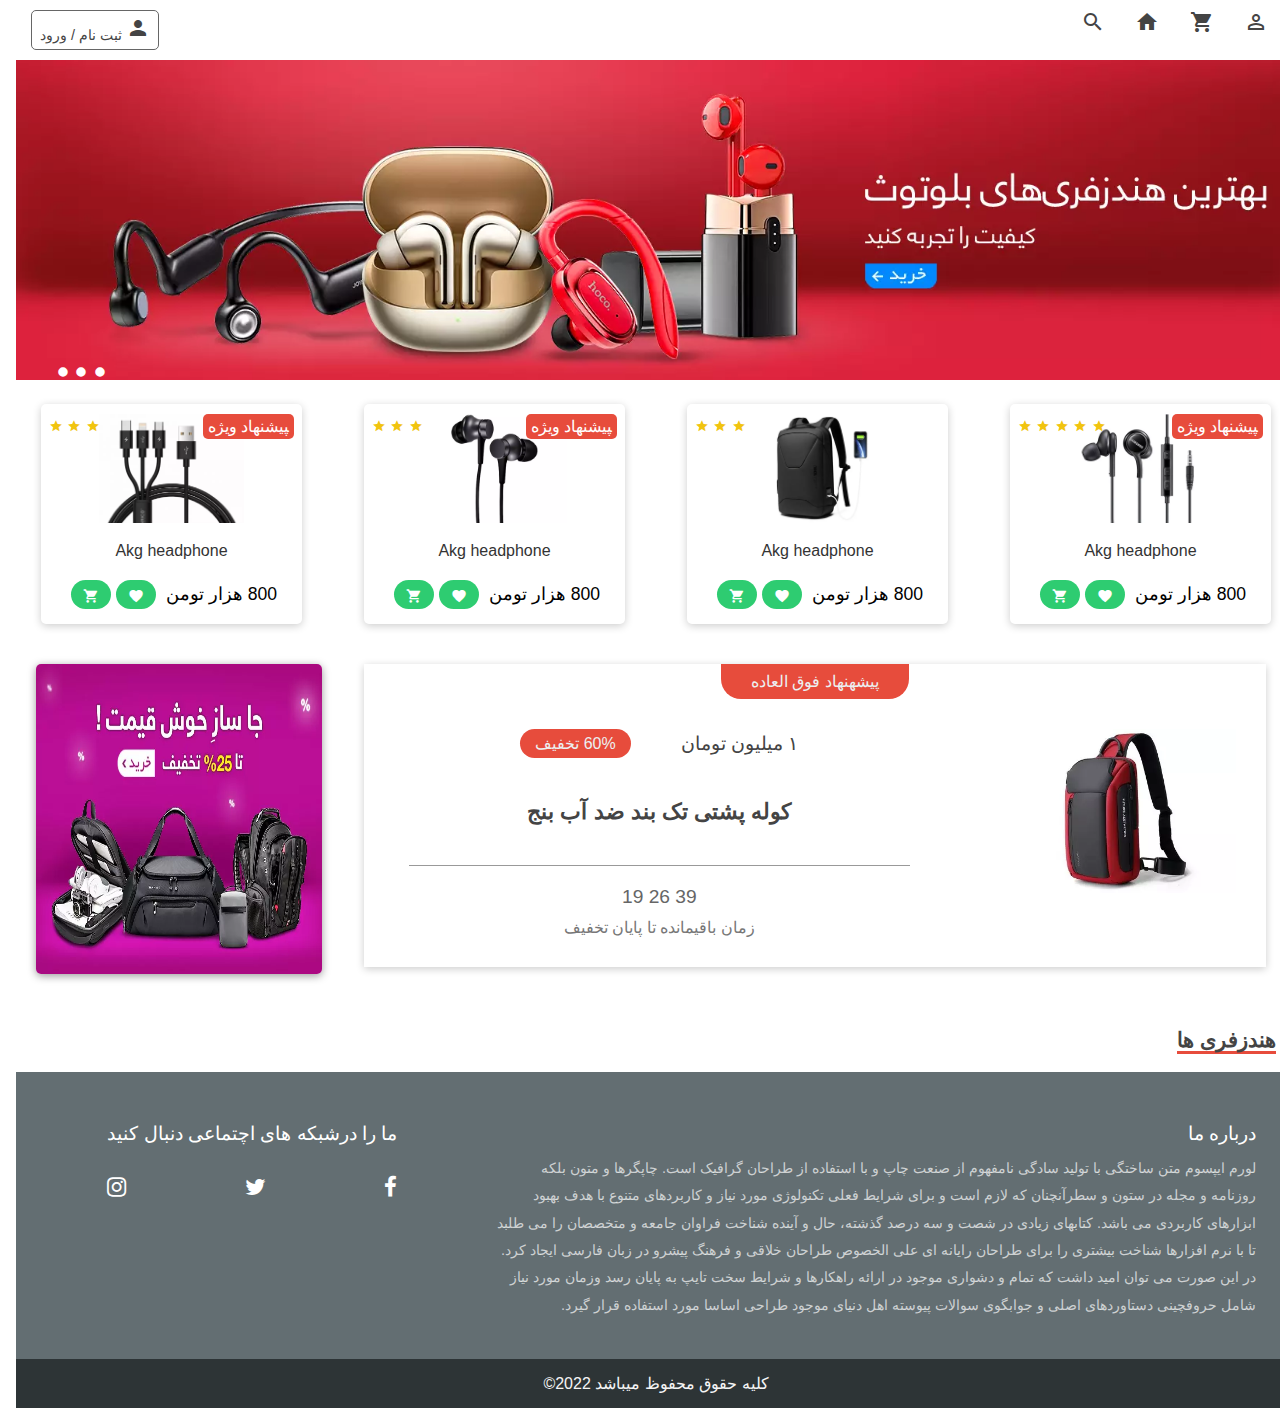
<file: index.html>
<!DOCTYPE html>
<html lang="en">
  <head>
    <meta charset="UTF-8" />
    <meta name="viewport" content="width=device-width, initial-scale=1.0" />
    <title>Shop Website</title>
    <link rel="stylesheet" href="./styles/style.css" />
    <link
      rel="stylesheet"
      href="https://cdnjs.cloudflare.com/ajax/libs/animate.css/4.1.1/animate.min.css"
    />
    <link
      href="https://fonts.googleapis.com/icon?family=Material+Icons"
      rel="stylesheet"
    />
    <link rel="stylesheet" href="./styles/flexboxgrid.css" />
    <link rel="stylesheet" href="./styles/owl.carousel.min.css" />
    <link rel="stylesheet" href="./styles/owl.theme.default.min.css" />
    <link
      rel="stylesheet"
      href="https://cdnjs.cloudflare.com/ajax/libs/font-awesome/4.7.0/css/font-awesome.min.css"/>
  </head>
  <body>
    <!-- Header section start -->
    <header>
      <!-- navbar section start -->
      <nav>
        <div class="nav-right">
          <a href=""><i class="material-icons">person_outline</i></a>
          <a href=""><i class="material-icons">shopping_cart</i></a>
          <a href=""><i class="material-icons">home</i></a>
          <a href=""><i class="material-icons">search</i></a>
        </div>
        <div class="nav-left">
          <div class="register">
            
            <a href="./login.html">
              <i class="material-icons">person</i>
               ثبت نام / ورود</a>
          </div>
        </div>
      </nav>
      <!-- navbar section end -->
      <!-- slider section start -->
      <section class="slider">
        <div class="slides">
          <div class="item active" id="slide1">
            <a href="#"><img src="./images/img1.webp" alt="" /></a>
          </div>
          <div class="item" id="slide2">
            <a href=""><img src="./images/img2.webp" alt="" /></a>
          </div>
          <div class="item" id="slide3">
            <a href=""><img src="./images/img3.webp" alt="" /></a>
          </div>
        </div>
        <div class="buttons">
          <i class="material-icons" onclick="setSlide('slide1', 0)"
            >fiber_manual_record</i
          >
          <i class="material-icons" onclick="setSlide('slide2',1)"
            >fiber_manual_record</i
          >
          <i class="material-icons" onclick="setSlide('slide3',2)"
            >fiber_manual_record</i
          >
        </div>
      </section>
      <!-- slider section end -->
    </header>
    <!-- Header section End -->
    <main>
      <!-- main product section start -->
      <section class="home-page-product">
        <div class="row">
          <div class="col-lg-3 col-md-4 col-sm-6 col-xs-12">
            <div class="shopping-card">
              <div class="img">
                <img src="./images/product1.webp" alt="" />
              </div>
              <span class="hot-offer">‍‍‍‍‍‍‍پیشنهاد ویژه</span>
              <div class="stars">
                <i class="material-icons">star</i>
                <i class="material-icons">star</i>
                <i class="material-icons">star</i>
                <i class="material-icons">star</i>
                <i class="material-icons">star</i>
              </div>
              <div class="title">Akg headphone</div>
              <div class="buttons">
                <div class="right">
                  <span>800 هزار تومن</span>
                </div>
                <div class="left">
                  <div class="extend-btn">
                    <a href="" class="text">علاقه</a>
                    <a href=""><i class="material-icons">favorite</i></a>
                  </div>
                  <div class="extend-btn">
                    <a href="" class="text">خرید</a>
                    <a href=""><i class="material-icons">shopping_cart</i></a>
                  </div>
                </div>
              </div>
            </div>
          </div>
          <div class="col-lg-3 col-md-4 col-sm-6 col-xs-12">
            <div class="shopping-card">
              <div class="img">
                <img src="./images/product2.webp" alt="" />
              </div>
              <div class="stars">
                <i class="material-icons">star</i>
                <i class="material-icons">star</i>
                <i class="material-icons">star</i>
              </div>
              <div class="title">Akg headphone</div>
              <div class="buttons">
                <div class="right">
                  <span>800 هزار تومن</span>
                </div>
                <div class="left">
                  <div class="extend-btn">
                    <a href="" class="text">علاقه</a>
                    <a href=""><i class="material-icons">favorite</i></a>
                  </div>
                  <div class="extend-btn">
                    <a href="" class="text">خرید</a>
                    <a href=""><i class="material-icons">shopping_cart</i></a>
                  </div>
                </div>
              </div>
            </div>
          </div>
          <div class="col-lg-3 col-md-4 col-sm-6 col-xs-12">
            <div class="shopping-card">
              <div class="img">
                <img src="./images/product3.webp" alt="" />
              </div>
              <span class="hot-offer">‍‍‍‍‍‍‍پیشنهاد ویژه</span>
              <div class="stars">
                <i class="material-icons">star</i>
                <i class="material-icons">star</i>
                <i class="material-icons">star</i>
              </div>
              <div class="title">Akg headphone</div>
              <div class="buttons">
                <div class="right">
                  <span>800 هزار تومن</span>
                </div>
                <div class="left">
                  <div class="extend-btn">
                    <a href="" class="text">علاقه</a>
                    <a href=""><i class="material-icons">favorite</i></a>
                  </div>
                  <div class="extend-btn">
                    <a href="" class="text">خرید</a>
                    <a href=""><i class="material-icons">shopping_cart</i></a>
                  </div>
                </div>
              </div>
            </div>
          </div>
          <div class="col-lg-3 col-md-4 col-sm-6 col-xs-12">
            <div class="shopping-card">
              <div class="img">
                <img src="./images/product4.webp" alt="" />
              </div>
              <span class="hot-offer">‍‍‍‍‍‍‍پیشنهاد ویژه</span>
              <div class="stars">
                <i class="material-icons">star</i>
                <i class="material-icons">star</i>
                <i class="material-icons">star</i>
              </div>
              <div class="title">Akg headphone</div>
              <div class="buttons">
                <div class="right">
                  <span>800 هزار تومن</span>
                </div>
                <div class="left">
                  <div class="extend-btn">
                    <a href="" class="text">علاقه</a>
                    <a href=""><i class="material-icons">favorite</i></a>
                  </div>
                  <div class="extend-btn">
                    <a href="" class="text">خرید</a>
                    <a href=""><i class="material-icons">shopping_cart</i></a>
                  </div>
                </div>
              </div>
            </div>
          </div>
        </div>
      </section>
      <!-- main product section end -->
      <!-- super offer section start -->
      <section class="super-offer-section">
        <div class="row">
          <div class="col-lg-9 col-md-8 col-sm-6 col-xs-6">
            <div class="super-offer">
              <span class="super-offer-title">پیشهنهاد فوق العاده</span>
              <div class="body">
                <div class="row">
                  <div class="col-lg-4">
                    <div class="img-container">
                      <img src="./images/super-offer-product.webp" alt="" />
                    </div>
                  </div>
                  <div class="col-lg-8">
                    <div class="spesification">
                      <div class="price-row">
                        <div class="price">۱ میلیون تومان</div>
                        <div class="off">60% تخفیف</div>
                      </div>
                      <div class="title">کوله پشتی تک بند ضد آب بنج</div>
                      <div class="counter-down">
                        <span id="seconds">39</span>

                        <span id="minutes">26</span>

                        <span id="hour">19</span>
                      </div>
                      <div class="remaining-time">
                        زمان باقیمانده تا پایان تخفیف
                      </div>
                    </div>
                  </div>
                </div>
              </div>
            </div>
          </div>
          <div class="col-lg-3 col-xs-6">
            <div class="banner">
              <img src="./images/super-offer-banner.webp" alt="" />
            </div>
          </div>
        </div>
      </section>
       <!-- super offer section end -->
       
      <section class="dragble-list">
        <div class="title"><span>هندزفری ها</span></div>
        <div id="owl-product" class="owl-carousel owl-theme">
          <div class="item">
            <div class="shopping-card">
              <div class="img">
                <img src="./images/product1.webp" alt="" />
              </div>
              <span class="hot-offer">‍‍‍‍‍‍‍پیشنهاد ویژه</span>
              <div class="stars">
                <i class="material-icons">star</i>
                <i class="material-icons">star</i>
                <i class="material-icons">star</i>
                <i class="material-icons">star</i>
                <i class="material-icons">star</i>
              </div>
              <div class="title">Akg headphone</div>
              <div class="buttons">
                <div class="right">
                  <span>800 هزار تومن</span>
                </div>
                <div class="left">
                  <div class="extend-btn">
                    <a href="" class="text">علاقه</a>
                    <a href=""><i class="material-icons">favorite</i></a>
                  </div>
                  <div class="extend-btn">
                    <a href="" class="text">خرید</a>
                    <a href=""><i class="material-icons">shopping_cart</i></a>
                  </div>
                </div>
              </div>
            </div>
          </div>
          <div class="item">
            <div class="shopping-card">
              <div class="img">
                <img src="./images/product1.webp" alt="" />
              </div>
              <span class="hot-offer">‍‍‍‍‍‍‍پیشنهاد ویژه</span>
              <div class="stars">
                <i class="material-icons">star</i>
                <i class="material-icons">star</i>
                <i class="material-icons">star</i>
                <i class="material-icons">star</i>
                <i class="material-icons">star</i>
              </div>
              <div class="title">Akg headphone</div>
              <div class="buttons">
                <div class="right">
                  <span>800 هزار تومن</span>
                </div>
                <div class="left">
                  <div class="extend-btn">
                    <a href="" class="text">علاقه</a>
                    <a href=""><i class="material-icons">favorite</i></a>
                  </div>
                  <div class="extend-btn">
                    <a href="" class="text">خرید</a>
                    <a href=""><i class="material-icons">shopping_cart</i></a>
                  </div>
                </div>
              </div>
            </div>
          </div>
          <div class="item">
            <div class="shopping-card">
              <div class="img">
                <img src="./images/product1.webp" alt="" />
              </div>
              <span class="hot-offer">‍‍‍‍‍‍‍پیشنهاد ویژه</span>
              <div class="stars">
                <i class="material-icons">star</i>
                <i class="material-icons">star</i>
                <i class="material-icons">star</i>
                <i class="material-icons">star</i>
                <i class="material-icons">star</i>
              </div>
              <div class="title">Akg headphone</div>
              <div class="buttons">
                <div class="right">
                  <span>800 هزار تومن</span>
                </div>
                <div class="left">
                  <div class="extend-btn">
                    <a href="" class="text">علاقه</a>
                    <a href=""><i class="material-icons">favorite</i></a>
                  </div>
                  <div class="extend-btn">
                    <a href="" class="text">خرید</a>
                    <a href=""><i class="material-icons">shopping_cart</i></a>
                  </div>
                </div>
              </div>
            </div>
          </div>
          <div class="item">
            <div class="shopping-card">
              <div class="img">
                <img src="./images/product1.webp" alt="" />
              </div>
              <span class="hot-offer">‍‍‍‍‍‍‍پیشنهاد ویژه</span>
              <div class="stars">
                <i class="material-icons">star</i>
                <i class="material-icons">star</i>
                <i class="material-icons">star</i>
                <i class="material-icons">star</i>
                <i class="material-icons">star</i>
              </div>
              <div class="title">Akg headphone</div>
              <div class="buttons">
                <div class="right">
                  <span>800 هزار تومن</span>
                </div>
                <div class="left">
                  <div class="extend-btn">
                    <a href="" class="text">علاقه</a>
                    <a href=""><i class="material-icons">favorite</i></a>
                  </div>
                  <div class="extend-btn">
                    <a href="" class="text">خرید</a>
                    <a href=""><i class="material-icons">shopping_cart</i></a>
                  </div>
                </div>
              </div>
            </div>
          </div>
          <div class="item">
            <div class="shopping-card">
              <div class="img">
                <img src="./images/product1.webp" alt="" />
              </div>
              <span class="hot-offer">‍‍‍‍‍‍‍پیشنهاد ویژه</span>
              <div class="stars">
                <i class="material-icons">star</i>
                <i class="material-icons">star</i>
                <i class="material-icons">star</i>
                <i class="material-icons">star</i>
                <i class="material-icons">star</i>
              </div>
              <div class="title">Akg headphone</div>
              <div class="buttons">
                <div class="right">
                  <span>800 هزار تومن</span>
                </div>
                <div class="left">
                  <div class="extend-btn">
                    <a href="" class="text">علاقه</a>
                    <a href=""><i class="material-icons">favorite</i></a>
                  </div>
                  <div class="extend-btn">
                    <a href="" class="text">خرید</a>
                    <a href=""><i class="material-icons">shopping_cart</i></a>
                  </div>
                </div>
              </div>
            </div>
          </div>
          <div class="item">
            <div class="shopping-card">
              <div class="img">
                <img src="./images/product1.webp" alt="" />
              </div>
              <span class="hot-offer">‍‍‍‍‍‍‍پیشنهاد ویژه</span>
              <div class="stars">
                <i class="material-icons">star</i>
                <i class="material-icons">star</i>
                <i class="material-icons">star</i>
                <i class="material-icons">star</i>
                <i class="material-icons">star</i>
              </div>
              <div class="title">Akg headphone</div>
              <div class="buttons">
                <div class="right">
                  <span>800 هزار تومن</span>
                </div>
                <div class="left">
                  <div class="extend-btn">
                    <a href="" class="text">علاقه</a>
                    <a href=""><i class="material-icons">favorite</i></a>
                  </div>
                  <div class="extend-btn">
                    <a href="" class="text">خرید</a>
                    <a href=""><i class="material-icons">shopping_cart</i></a>
                  </div>
                </div>
              </div>
            </div>
          </div>
          <div class="item">
            <div class="shopping-card">
              <div class="img">
                <img src="./images/product1.webp" alt="" />
              </div>
              <span class="hot-offer">‍‍‍‍‍‍‍پیشنهاد ویژه</span>
              <div class="stars">
                <i class="material-icons">star</i>
                <i class="material-icons">star</i>
                <i class="material-icons">star</i>
                <i class="material-icons">star</i>
                <i class="material-icons">star</i>
              </div>
              <div class="title">Akg headphone</div>
              <div class="buttons">
                <div class="right">
                  <span>800 هزار تومن</span>
                </div>
                <div class="left">
                  <div class="extend-btn">
                    <a href="" class="text">علاقه</a>
                    <a href=""><i class="material-icons">favorite</i></a>
                  </div>
                  <div class="extend-btn">
                    <a href="" class="text">خرید</a>
                    <a href=""><i class="material-icons">shopping_cart</i></a>
                  </div>
                </div>
              </div>
            </div>
          </div>
          <div class="item">
            <div class="shopping-card">
              <div class="img">
                <img src="./images/product1.webp" alt="" />
              </div>
              <span class="hot-offer">‍‍‍‍‍‍‍پیشنهاد ویژه</span>
              <div class="stars">
                <i class="material-icons">star</i>
                <i class="material-icons">star</i>
                <i class="material-icons">star</i>
                <i class="material-icons">star</i>
                <i class="material-icons">star</i>
              </div>
              <div class="title">Akg headphone</div>
              <div class="buttons">
                <div class="right">
                  <span>800 هزار تومن</span>
                </div>
                <div class="left">
                  <div class="extend-btn">
                    <a href="" class="text">علاقه</a>
                    <a href=""><i class="material-icons">favorite</i></a>
                  </div>
                  <div class="extend-btn">
                    <a href="" class="text">خرید</a>
                    <a href=""><i class="material-icons">shopping_cart</i></a>
                  </div>
                </div>
              </div>
            </div>
          </div>
          <div class="item">
            <div class="shopping-card">
              <div class="img">
                <img src="./images/product1.webp" alt="" />
              </div>
              <span class="hot-offer">‍‍‍‍‍‍‍پیشنهاد ویژه</span>
              <div class="stars">
                <i class="material-icons">star</i>
                <i class="material-icons">star</i>
                <i class="material-icons">star</i>
                <i class="material-icons">star</i>
                <i class="material-icons">star</i>
              </div>
              <div class="title">Akg headphone</div>
              <div class="buttons">
                <div class="right">
                  <span>800 هزار تومن</span>
                </div>
                <div class="left">
                  <div class="extend-btn">
                    <a href="" class="text">علاقه</a>
                    <a href=""><i class="material-icons">favorite</i></a>
                  </div>
                  <div class="extend-btn">
                    <a href="" class="text">خرید</a>
                    <a href=""><i class="material-icons">shopping_cart</i></a>
                  </div>
                </div>
              </div>
            </div>
          </div>
          <div class="item">
            <div class="shopping-card">
              <div class="img">
                <img src="./images/product1.webp" alt="" />
              </div>
              <span class="hot-offer">‍‍‍‍‍‍‍پیشنهاد ویژه</span>
              <div class="stars">
                <i class="material-icons">star</i>
                <i class="material-icons">star</i>
                <i class="material-icons">star</i>
                <i class="material-icons">star</i>
                <i class="material-icons">star</i>
              </div>
              <div class="title">Akg headphone</div>
              <div class="buttons">
                <div class="right">
                  <span>800 هزار تومن</span>
                </div>
                <div class="left">
                  <div class="extend-btn">
                    <a href="" class="text">علاقه</a>
                    <a href=""><i class="material-icons">favorite</i></a>
                  </div>
                  <div class="extend-btn">
                    <a href="" class="text">خرید</a>
                    <a href=""><i class="material-icons">shopping_cart</i></a>
                  </div>
                </div>
              </div>
            </div>
          </div>
        </div>
      </section>
    </main>
    <footer>
      <div class="row">
        <div class="col-lg-8">
          <div class="right">
            <div class="title">درباره ما</div>
            <div class="des">
              لورم ایپسوم متن ساختگی با تولید سادگی نامفهوم از صنعت چاپ و با استفاده از طراحان گرافیک است. چاپگرها و متون بلکه روزنامه و مجله در ستون و سطرآنچنان که لازم است و برای شرایط فعلی تکنولوژی مورد نیاز و کاربردهای متنوع با هدف بهبود ابزارهای کاربردی می باشد. کتابهای زیادی در شصت و سه درصد گذشته، حال و آینده شناخت فراوان جامعه و متخصصان را می طلبد تا با نرم افزارها شناخت بیشتری را برای طراحان رایانه ای علی الخصوص طراحان خلاقی و فرهنگ پیشرو در زبان فارسی ایجاد کرد. در این صورت می توان امید داشت که تمام و دشواری موجود در ارائه راهکارها و شرایط سخت تایپ به پایان رسد وزمان مورد نیاز شامل حروفچینی دستاوردهای اصلی و جوابگوی سوالات پیوسته اهل دنیای موجود طراحی اساسا مورد استفاده قرار گیرد.
            </div>
          </div>
        </div>
        <div class="left">
          <div class="title">ما را درشبکه های اچتماعی دنبال کنید</div>
          <div class="socials">
            <a href="https://www.facebook.com"
              ><i class="fa fa-facebook"></i
            ></a>
            <a href="https://www.twitter.com"><i class="fa fa-twitter"></i></a>
            <a href="https://www.instagram.com"
              ><i class="fa fa-instagram"></i
            ></a>
          </div>
        </div>
        <div class="col-lg-4"></div>
      </div>
      <div class="bottom">کلیه حقوق محفوظ میباشد 2022&copy</div>
    </footer>
    <script src="/javaScrpits/main.js"></script>
    <script
      src="https://code.jquery.com/jquery-3.7.1.js"
      integrity="sha256-eKhayi8LEQwp4NKxN+CfCh+3qOVUtJn3QNZ0TciWLP4="
      crossorigin="anonymous"
    ></script>
    <script src="./javaScrpits/jquery.js"></script>
    <script src="./javaScrpits/owl.carousel.min.js"></script>
  </body>
</html>
</file>
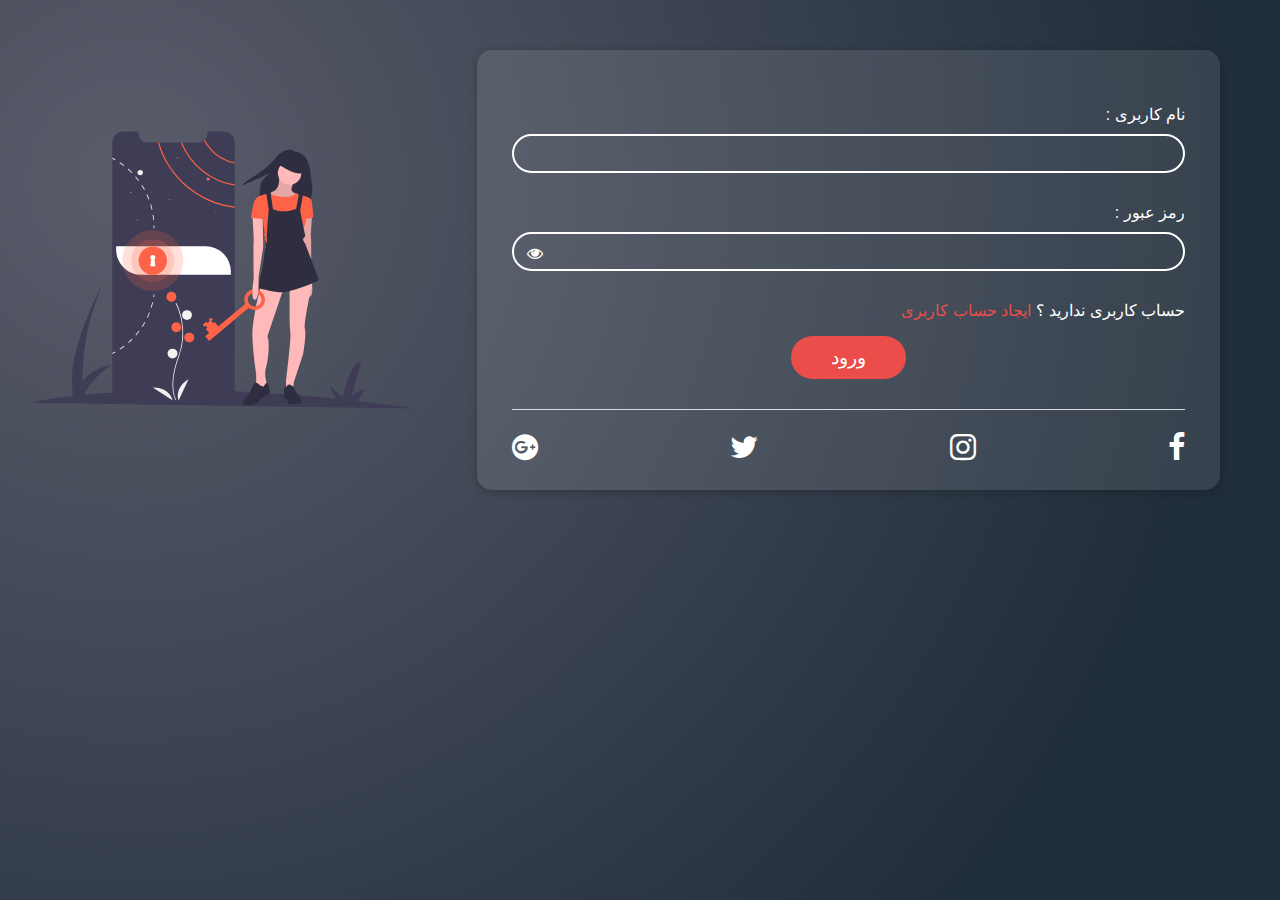
<file: login.html>
<!DOCTYPE html>
<html lang="en">
<head>
    <meta charset="UTF-8">
    <meta name="viewport" content="width=device-width, initial-scale=1.0">
    <Link rel="stylesheet" href="./styles/Login.css"></Link>
    <link rel="stylesheet" href="./styles/flexboxgrid.css">
    <link
      rel="stylesheet"
      href="https://cdnjs.cloudflare.com/ajax/libs/font-awesome/4.7.0/css/font-awesome.min.css"/>
    <title>Login</title>
</head>
<body>
    <main>
        <div class="login-container">
            <div class="row">
                <div class="col-lg-8">
                    <div class="loginbox">
                    <form action="">
                        <div class="input-group">
                        <label for="username">نام کاربری :</label>
                        <input type="text">
                        </div>
                        <div class="input-group">
                        <label for="password">رمز عبور :</label>
                        <div id="password-input">
                        <input id="password" type="password">
                        <i id="icon" class="fa fa-eye " onclick="toggleIcon()"></i>
                        </div>
                        
                    </div>
                    <p class="do-yo-have">
                        حساب کاربری ندارید ؟
                        <a href="">ایجاد حساب کاربری</a>
                    </p>
                    <div class="submit-container">
                        <input type="submit" value="ورود">
                    </div>
                    </form>
                    <div class="social-auth">
                        <a href=""><i class="fa fa-facebook"></i></a>
                        <a href=""><i class="fa fa-instagram"></i></a>
                        <a href=""><i class="fa fa-twitter"></i></a>
                        <a href=""><i class="fa fa-google-plus-circle	
                            "></i></a>

                    </div>
                </div>
                </div>
                <div class="col-lg-4">
                    <div class="login-img-container">
                        <img src="./images/login.svg" alt="">
                    </div>
                </div>
            </div>
        </div>
    </main>
    
    <script src="./javaScrpits/login.js"></script>
</body>
</html>
</file>
<file: styles/style.css>
* {
  box-sizing: border-box;
  direction: rtl;
  font-family: Impact, Haettenschweiler, "Arial Narrow Bold", sans-serif;
}
body {
  margin: 0;
  font-size: 16px;
  
  
}
a {
  text-decoration: none;
}
header {
  font-size: 1em;
}
nav {
  display: flex;
  justify-content: space-between;
  padding: 10px 15px;
  font-size: 1em;
}

.nav-right a {
  color: #444;
  padding: 5px 10px;
  margin: 0px 3px;
}
.nav-left .register {
  border: 1px solid #666;
  padding: 5px 8px;
  border-radius: 5px;
}
.nav-left .register a {

  color: #444;
  font-size: 0.9em;
}


.slider {
  position: relative;
}
.slides .item {
  position: relative;
  display: none;
}
.slides .active {
  display: block;
  animation-duration: 2s;
}
.slides .item img {
  width: 100%;
}
.slider .buttons {
  position: absolute;
  bottom: 1px;
  left: 40px;
  z-index: 2;
}
.slider .buttons i {
  font-size: 0.9em;
  color: white;
  cursor: pointer;
}
.slider .buttons i:hover {
  color: rgba(255, 255, 255, 0.8);
}
.home-page-product{
padding: 10px;
font-size: 1em;

}
.shopping-card{
  text-align: center;
  font-size: 1em;
  box-shadow: 0px 2px 8px 0px rgba(0, 0, 0, 0.2);
  margin: 10px 15px;
  border-radius: 5px;
  padding: 10px;
  position: relative;
}
.shopping-card img{
  width: 60%;

}
.shopping-card .title{
  color: #333;
  margin: 15px;
}
.shopping-card .hot-offer{
  position: absolute;
  background-color: #e74c3c;
  color: white;
  padding: 3px 5px;
  border-radius: 5px;
  right: 8px;
  top: 10px;
  
}
.shopping-card .stars
{
  position: absolute;
  left: 8px;
  top: 15px;
  color: #f1c40f;

}
.stars i{
  font-size: .9em;
}
.shopping-card .buttons{
  display: flex;
  justify-content: space-between;
  align-items: center;
  padding: 5px 15px;
}
.buttons .right span{
  font-size: 1.1em;
}
.buttons .left{
  display: flex;
}
.buttons .left .extend-btn{
  display: flex;
  justify-content: space-between;
  margin-left: 5px;
  align-items: center;
  color: white;
  background-color: #2ecc71;
  border-radius: 20px;
  padding: 5px 12px;
  cursor: pointer;
  transition: .75s;
  width: 40px;
}
.buttons .left .extend-btn:hover{
width: 80px;
}
.buttons .left .extend-btn .text{
  display: none;
}
.buttons .left .extend-btn:hover .text{
  display: block;
}
.buttons .left .extend-btn a > i{
  color: white;
  display: block;
  padding-top: 3px;
  font-size: 1em;
}
.super-offer-section{
  padding: 20px;
  font-size: 1em;
}
.super-offer{
  text-align: center;
  box-shadow: 0px 2px 8px 0px rgba(0, 0, 0, 0.2);
  margin: 0px 10px;
}
.super-offer-title{
  background: #e74c3c;
  color: #ecf0f1;
  padding: 8px 30px;
  display: inline-block;
  border-bottom-right-radius: 20px;
  border-bottom-left-radius: 20px;
  
}
.super-offer .body .img-container{
  text-align: center;
  padding: 30px;
}
.super-offer .body .img-container img{
  width: 100%;
}
.super-offer .body .spesification{
  padding: 30px 5px;
}
.super-offer .body .spesification .price-row{
  display: flex;
  justify-content: center;
  align-items: center;
}

.price-row .price{
  margin-left: 50px;
  color: #444;
  font-size: 1.2em;
}
.price-row .off{
  color: #ecf0f1;
  background-color: #e74c3c;
  padding: 5px 15px;
  border-radius: 25px;

}
.super-offer .body .spesification .title{
  font-size: 1.4em;
  margin: 40px 0px;
  color: #444;
  font-weight: bold;  
}
.super-offer .body .spesification .counter-down{
  border-top: 1px solid rgba(0, 0, 0, .4);
  margin: 10px 40px;
  padding-top: 20px;
  color: #666;
  font-size: 1.2em;
}
.super-offer .body .spesification .remaining-time{
  color: #777;
  font-size: 1em;
}
.banner{
  text-align: center;
  padding-bottom: 30px;
}
.banner img{
  border-radius: 5px;
  box-shadow:0px 2px 8px 0px rgba(0, 0, 0, .4);
  width: 100%;
  height: 310px;

}
.owl-stage-outer{
  direction: ltr;
}
.dragble-list{
  margin: auto;
}
.dragble-list .title{
  padding: 0px 20px;
  padding-bottom: 20px;
}
.dragble-list .title span{
  font-size: 1.3em;
  font-weight: bold;
  color: #444;
  border-bottom: 3px solid #e74c3c;
}
footer{
  background-color: #636e72;
  font-size: 1em;

}
footer .right{
  padding: 40px;
}
footer .right .title{
  padding: 10px 0px;
  color: white;
  font-size: 1.2em;
}
footer .right .des{
  color: rgba(255,255 , 255, .7);
  line-height: 1.9em;
  font-size: .9em;
}
footer .left{
  padding: 40px;
}
footer .left .title{
  padding: 10px 0px;
  font-size: 1.2em;
  color: white;
}
footer .left .socials{
  display: flex;
  justify-content: space-between;
  margin-top: 20px;
 
}
footer .left .socials a{
  color: white;
  font-size: 1.4em;
}
footer .bottom{
  background-color: #2d3436;
  text-align: center;
  padding: 15px;
  color: whitesmoke;
}
</file>
<file: styles/flexboxgrid.css>
/* Uncomment and set these variables to customize the grid. */

.container-fluid {
  margin-right: auto;
  margin-left: auto;
  padding-right: 2rem;
  padding-left: 2rem;
}

.row {
  box-sizing: border-box;
  display: -ms-flexbox;
  display: -webkit-box;
  display: flex;
  -ms-flex: 0 1 auto;
  -webkit-box-flex: 0;
  flex: 0 1 auto;
  -ms-flex-direction: row;
  -webkit-box-orient: horizontal;
  -webkit-box-direction: normal;
  flex-direction: row;
  -ms-flex-wrap: wrap;
  flex-wrap: wrap;
  margin-right: -1rem;
  margin-left: -1rem;
}

.row.reverse {
  -ms-flex-direction: row-reverse;
  -webkit-box-orient: horizontal;
  -webkit-box-direction: reverse;
  flex-direction: row-reverse;
}

.col.reverse {
  -ms-flex-direction: column-reverse;
  -webkit-box-orient: vertical;
  -webkit-box-direction: reverse;
  flex-direction: column-reverse;
}

.col-xs,
.col-xs-1,
.col-xs-2,
.col-xs-3,
.col-xs-4,
.col-xs-5,
.col-xs-6,
.col-xs-7,
.col-xs-8,
.col-xs-9,
.col-xs-10,
.col-xs-11,
.col-xs-12 {
  box-sizing: border-box;
  -ms-flex: 0 0 auto;
  -webkit-box-flex: 0;
  flex: 0 0 auto;
  padding-right: 1rem;
  padding-left: 1rem;
}

.col-xs {
  -webkit-flex-grow: 1;
  -ms-flex-positive: 1;
  -webkit-box-flex: 1;
  flex-grow: 1;
  -ms-flex-preferred-size: 0;
  flex-basis: 0;
  max-width: 100%;
}

.col-xs-1 {
  -ms-flex-preferred-size: 8.333%;
  flex-basis: 8.333%;
  max-width: 8.333%;
}

.col-xs-2 {
  -ms-flex-preferred-size: 16.667%;
  flex-basis: 16.667%;
  max-width: 16.667%;
}

.col-xs-3 {
  -ms-flex-preferred-size: 25%;
  flex-basis: 25%;
  max-width: 25%;
}

.col-xs-4 {
  -ms-flex-preferred-size: 33.333%;
  flex-basis: 33.333%;
  max-width: 33.333%;
}

.col-xs-5 {
  -ms-flex-preferred-size: 41.667%;
  flex-basis: 41.667%;
  max-width: 41.667%;
}

.col-xs-6 {
  -ms-flex-preferred-size: 50%;
  flex-basis: 50%;
  max-width: 50%;
}

.col-xs-7 {
  -ms-flex-preferred-size: 58.333%;
  flex-basis: 58.333%;
  max-width: 58.333%;
}

.col-xs-8 {
  -ms-flex-preferred-size: 66.667%;
  flex-basis: 66.667%;
  max-width: 66.667%;
}

.col-xs-9 {
  -ms-flex-preferred-size: 75%;
  flex-basis: 75%;
  max-width: 75%;
}

.col-xs-10 {
  -ms-flex-preferred-size: 83.333%;
  flex-basis: 83.333%;
  max-width: 83.333%;
}

.col-xs-11 {
  -ms-flex-preferred-size: 91.667%;
  flex-basis: 91.667%;
  max-width: 91.667%;
}

.col-xs-12 {
  -ms-flex-preferred-size: 100%;
  flex-basis: 100%;
  max-width: 100%;
}

.col-xs-offset-1 {
  margin-left: 8.333%;
}

.col-xs-offset-2 {
  margin-left: 16.667%;
}

.col-xs-offset-3 {
  margin-left: 25%;
}

.col-xs-offset-4 {
  margin-left: 33.333%;
}

.col-xs-offset-5 {
  margin-left: 41.667%;
}

.col-xs-offset-6 {
  margin-left: 50%;
}

.col-xs-offset-7 {
  margin-left: 58.333%;
}

.col-xs-offset-8 {
  margin-left: 66.667%;
}

.col-xs-offset-9 {
  margin-left: 75%;
}

.col-xs-offset-10 {
  margin-left: 83.333%;
}

.col-xs-offset-11 {
  margin-left: 91.667%;
}

.start-xs {
  -ms-flex-pack: start;
  -webkit-box-pack: start;
  justify-content: flex-start;
  text-align: start;
}

.center-xs {
  -ms-flex-pack: center;
  -webkit-box-pack: center;
  justify-content: center;
  text-align: center;
}

.end-xs {
  -ms-flex-pack: end;
  -webkit-box-pack: end;
  justify-content: flex-end;
  text-align: end;
}

.top-xs {
  -ms-flex-align: start;
  -webkit-box-align: start;
  align-items: flex-start;
}

.middle-xs {
  -ms-flex-align: center;
  -webkit-box-align: center;
  align-items: center;
}

.bottom-xs {
  -ms-flex-align: end;
  -webkit-box-align: end;
  align-items: flex-end;
}

.around-xs {
  -ms-flex-pack: distribute;
  justify-content: space-around;
}

.between-xs {
  -ms-flex-pack: justify;
  -webkit-box-pack: justify;
  justify-content: space-between;
}

.first-xs {
  -ms-flex-order: -1;
  -webkit-box-ordinal-group: 0;
  order: -1;
}

.last-xs {
  -ms-flex-order: 1;
  -webkit-box-ordinal-group: 2;
  order: 1;
}

@media only screen and (min-width: 48em) {
  .container {
    width: 46rem;
  }

  .col-sm,
  .col-sm-1,
  .col-sm-2,
  .col-sm-3,
  .col-sm-4,
  .col-sm-5,
  .col-sm-6,
  .col-sm-7,
  .col-sm-8,
  .col-sm-9,
  .col-sm-10,
  .col-sm-11,
  .col-sm-12 {
    box-sizing: border-box;
    -ms-flex: 0 0 auto;
    -webkit-box-flex: 0;
    flex: 0 0 auto;
    padding-right: 1rem;
    padding-left: 1rem;
  }

  .col-sm {
    -webkit-flex-grow: 1;
    -ms-flex-positive: 1;
    -webkit-box-flex: 1;
    flex-grow: 1;
    -ms-flex-preferred-size: 0;
    flex-basis: 0;
    max-width: 100%;
  }

  .col-sm-1 {
    -ms-flex-preferred-size: 8.333%;
    flex-basis: 8.333%;
    max-width: 8.333%;
  }

  .col-sm-2 {
    -ms-flex-preferred-size: 16.667%;
    flex-basis: 16.667%;
    max-width: 16.667%;
  }

  .col-sm-3 {
    -ms-flex-preferred-size: 25%;
    flex-basis: 25%;
    max-width: 25%;
  }

  .col-sm-4 {
    -ms-flex-preferred-size: 33.333%;
    flex-basis: 33.333%;
    max-width: 33.333%;
  }

  .col-sm-5 {
    -ms-flex-preferred-size: 41.667%;
    flex-basis: 41.667%;
    max-width: 41.667%;
  }

  .col-sm-6 {
    -ms-flex-preferred-size: 50%;
    flex-basis: 50%;
    max-width: 50%;
  }

  .col-sm-7 {
    -ms-flex-preferred-size: 58.333%;
    flex-basis: 58.333%;
    max-width: 58.333%;
  }

  .col-sm-8 {
    -ms-flex-preferred-size: 66.667%;
    flex-basis: 66.667%;
    max-width: 66.667%;
  }

  .col-sm-9 {
    -ms-flex-preferred-size: 75%;
    flex-basis: 75%;
    max-width: 75%;
  }

  .col-sm-10 {
    -ms-flex-preferred-size: 83.333%;
    flex-basis: 83.333%;
    max-width: 83.333%;
  }

  .col-sm-11 {
    -ms-flex-preferred-size: 91.667%;
    flex-basis: 91.667%;
    max-width: 91.667%;
  }

  .col-sm-12 {
    -ms-flex-preferred-size: 100%;
    flex-basis: 100%;
    max-width: 100%;
  }

  .col-sm-offset-1 {
    margin-left: 8.333%;
  }

  .col-sm-offset-2 {
    margin-left: 16.667%;
  }

  .col-sm-offset-3 {
    margin-left: 25%;
  }

  .col-sm-offset-4 {
    margin-left: 33.333%;
  }

  .col-sm-offset-5 {
    margin-left: 41.667%;
  }

  .col-sm-offset-6 {
    margin-left: 50%;
  }

  .col-sm-offset-7 {
    margin-left: 58.333%;
  }

  .col-sm-offset-8 {
    margin-left: 66.667%;
  }

  .col-sm-offset-9 {
    margin-left: 75%;
  }

  .col-sm-offset-10 {
    margin-left: 83.333%;
  }

  .col-sm-offset-11 {
    margin-left: 91.667%;
  }

  .start-sm {
    -ms-flex-pack: start;
    -webkit-box-pack: start;
    justify-content: flex-start;
    text-align: start;
  }

  .center-sm {
    -ms-flex-pack: center;
    -webkit-box-pack: center;
    justify-content: center;
    text-align: center;
  }

  .end-sm {
    -ms-flex-pack: end;
    -webkit-box-pack: end;
    justify-content: flex-end;
    text-align: end;
  }

  .top-sm {
    -ms-flex-align: start;
    -webkit-box-align: start;
    align-items: flex-start;
  }

  .middle-sm {
    -ms-flex-align: center;
    -webkit-box-align: center;
    align-items: center;
  }

  .bottom-sm {
    -ms-flex-align: end;
    -webkit-box-align: end;
    align-items: flex-end;
  }

  .around-sm {
    -ms-flex-pack: distribute;
    justify-content: space-around;
  }

  .between-sm {
    -ms-flex-pack: justify;
    -webkit-box-pack: justify;
    justify-content: space-between;
  }

  .first-sm {
    -ms-flex-order: -1;
    -webkit-box-ordinal-group: 0;
    order: -1;
  }

  .last-sm {
    -ms-flex-order: 1;
    -webkit-box-ordinal-group: 2;
    order: 1;
  }
}

@media only screen and (min-width: 62em) {
  .container {
    width: 61rem;
  }

  .col-md,
  .col-md-1,
  .col-md-2,
  .col-md-3,
  .col-md-4,
  .col-md-5,
  .col-md-6,
  .col-md-7,
  .col-md-8,
  .col-md-9,
  .col-md-10,
  .col-md-11,
  .col-md-12 {
    box-sizing: border-box;
    -ms-flex: 0 0 auto;
    -webkit-box-flex: 0;
    flex: 0 0 auto;
    padding-right: 1rem;
    padding-left: 1rem;
  }

  .col-md {
    -webkit-flex-grow: 1;
    -ms-flex-positive: 1;
    -webkit-box-flex: 1;
    flex-grow: 1;
    -ms-flex-preferred-size: 0;
    flex-basis: 0;
    max-width: 100%;
  }

  .col-md-1 {
    -ms-flex-preferred-size: 8.333%;
    flex-basis: 8.333%;
    max-width: 8.333%;
  }

  .col-md-2 {
    -ms-flex-preferred-size: 16.667%;
    flex-basis: 16.667%;
    max-width: 16.667%;
  }

  .col-md-3 {
    -ms-flex-preferred-size: 25%;
    flex-basis: 25%;
    max-width: 25%;
  }

  .col-md-4 {
    -ms-flex-preferred-size: 33.333%;
    flex-basis: 33.333%;
    max-width: 33.333%;
  }

  .col-md-5 {
    -ms-flex-preferred-size: 41.667%;
    flex-basis: 41.667%;
    max-width: 41.667%;
  }

  .col-md-6 {
    -ms-flex-preferred-size: 50%;
    flex-basis: 50%;
    max-width: 50%;
  }

  .col-md-7 {
    -ms-flex-preferred-size: 58.333%;
    flex-basis: 58.333%;
    max-width: 58.333%;
  }

  .col-md-8 {
    -ms-flex-preferred-size: 66.667%;
    flex-basis: 66.667%;
    max-width: 66.667%;
  }

  .col-md-9 {
    -ms-flex-preferred-size: 75%;
    flex-basis: 75%;
    max-width: 75%;
  }

  .col-md-10 {
    -ms-flex-preferred-size: 83.333%;
    flex-basis: 83.333%;
    max-width: 83.333%;
  }

  .col-md-11 {
    -ms-flex-preferred-size: 91.667%;
    flex-basis: 91.667%;
    max-width: 91.667%;
  }

  .col-md-12 {
    -ms-flex-preferred-size: 100%;
    flex-basis: 100%;
    max-width: 100%;
  }

  .col-md-offset-1 {
    margin-left: 8.333%;
  }

  .col-md-offset-2 {
    margin-left: 16.667%;
  }

  .col-md-offset-3 {
    margin-left: 25%;
  }

  .col-md-offset-4 {
    margin-left: 33.333%;
  }

  .col-md-offset-5 {
    margin-left: 41.667%;
  }

  .col-md-offset-6 {
    margin-left: 50%;
  }

  .col-md-offset-7 {
    margin-left: 58.333%;
  }

  .col-md-offset-8 {
    margin-left: 66.667%;
  }

  .col-md-offset-9 {
    margin-left: 75%;
  }

  .col-md-offset-10 {
    margin-left: 83.333%;
  }

  .col-md-offset-11 {
    margin-left: 91.667%;
  }

  .start-md {
    -ms-flex-pack: start;
    -webkit-box-pack: start;
    justify-content: flex-start;
    text-align: start;
  }

  .center-md {
    -ms-flex-pack: center;
    -webkit-box-pack: center;
    justify-content: center;
    text-align: center;
  }

  .end-md {
    -ms-flex-pack: end;
    -webkit-box-pack: end;
    justify-content: flex-end;
    text-align: end;
  }

  .top-md {
    -ms-flex-align: start;
    -webkit-box-align: start;
    align-items: flex-start;
  }

  .middle-md {
    -ms-flex-align: center;
    -webkit-box-align: center;
    align-items: center;
  }

  .bottom-md {
    -ms-flex-align: end;
    -webkit-box-align: end;
    align-items: flex-end;
  }

  .around-md {
    -ms-flex-pack: distribute;
    justify-content: space-around;
  }

  .between-md {
    -ms-flex-pack: justify;
    -webkit-box-pack: justify;
    justify-content: space-between;
  }

  .first-md {
    -ms-flex-order: -1;
    -webkit-box-ordinal-group: 0;
    order: -1;
  }

  .last-md {
    -ms-flex-order: 1;
    -webkit-box-ordinal-group: 2;
    order: 1;
  }
}

@media only screen and (min-width: 75em) {
  .container {
    width: 71rem;
  }

  .col-lg,
  .col-lg-1,
  .col-lg-2,
  .col-lg-3,
  .col-lg-4,
  .col-lg-5,
  .col-lg-6,
  .col-lg-7,
  .col-lg-8,
  .col-lg-9,
  .col-lg-10,
  .col-lg-11,
  .col-lg-12 {
    box-sizing: border-box;
    -ms-flex: 0 0 auto;
    -webkit-box-flex: 0;
    flex: 0 0 auto;
    padding-right: 1rem;
    padding-left: 1rem;
  }

  .col-lg {
    -webkit-flex-grow: 1;
    -ms-flex-positive: 1;
    -webkit-box-flex: 1;
    flex-grow: 1;
    -ms-flex-preferred-size: 0;
    flex-basis: 0;
    max-width: 100%;
  }

  .col-lg-1 {
    -ms-flex-preferred-size: 8.333%;
    flex-basis: 8.333%;
    max-width: 8.333%;
  }

  .col-lg-2 {
    -ms-flex-preferred-size: 16.667%;
    flex-basis: 16.667%;
    max-width: 16.667%;
  }

  .col-lg-3 {
    -ms-flex-preferred-size: 25%;
    flex-basis: 25%;
    max-width: 25%;
  }

  .col-lg-4 {
    -ms-flex-preferred-size: 33.333%;
    flex-basis: 33.333%;
    max-width: 33.333%;
  }

  .col-lg-5 {
    -ms-flex-preferred-size: 41.667%;
    flex-basis: 41.667%;
    max-width: 41.667%;
  }

  .col-lg-6 {
    -ms-flex-preferred-size: 50%;
    flex-basis: 50%;
    max-width: 50%;
  }

  .col-lg-7 {
    -ms-flex-preferred-size: 58.333%;
    flex-basis: 58.333%;
    max-width: 58.333%;
  }

  .col-lg-8 {
    -ms-flex-preferred-size: 66.667%;
    flex-basis: 66.667%;
    max-width: 66.667%;
  }

  .col-lg-9 {
    -ms-flex-preferred-size: 75%;
    flex-basis: 75%;
    max-width: 75%;
  }

  .col-lg-10 {
    -ms-flex-preferred-size: 83.333%;
    flex-basis: 83.333%;
    max-width: 83.333%;
  }

  .col-lg-11 {
    -ms-flex-preferred-size: 91.667%;
    flex-basis: 91.667%;
    max-width: 91.667%;
  }

  .col-lg-12 {
    -ms-flex-preferred-size: 100%;
    flex-basis: 100%;
    max-width: 100%;
  }

  .col-lg-offset-1 {
    margin-left: 8.333%;
  }

  .col-lg-offset-2 {
    margin-left: 16.667%;
  }

  .col-lg-offset-3 {
    margin-left: 25%;
  }

  .col-lg-offset-4 {
    margin-left: 33.333%;
  }

  .col-lg-offset-5 {
    margin-left: 41.667%;
  }

  .col-lg-offset-6 {
    margin-left: 50%;
  }

  .col-lg-offset-7 {
    margin-left: 58.333%;
  }

  .col-lg-offset-8 {
    margin-left: 66.667%;
  }

  .col-lg-offset-9 {
    margin-left: 75%;
  }

  .col-lg-offset-10 {
    margin-left: 83.333%;
  }

  .col-lg-offset-11 {
    margin-left: 91.667%;
  }

  .start-lg {
    -ms-flex-pack: start;
    -webkit-box-pack: start;
    justify-content: flex-start;
    text-align: start;
  }

  .center-lg {
    -ms-flex-pack: center;
    -webkit-box-pack: center;
    justify-content: center;
    text-align: center;
  }

  .end-lg {
    -ms-flex-pack: end;
    -webkit-box-pack: end;
    justify-content: flex-end;
    text-align: end;
  }

  .top-lg {
    -ms-flex-align: start;
    -webkit-box-align: start;
    align-items: flex-start;
  }

  .middle-lg {
    -ms-flex-align: center;
    -webkit-box-align: center;
    align-items: center;
  }

  .bottom-lg {
    -ms-flex-align: end;
    -webkit-box-align: end;
    align-items: flex-end;
  }

  .around-lg {
    -ms-flex-pack: distribute;
    justify-content: space-around;
  }

  .between-lg {
    -ms-flex-pack: justify;
    -webkit-box-pack: justify;
    justify-content: space-between;
  }

  .first-lg {
    -ms-flex-order: -1;
    -webkit-box-ordinal-group: 0;
    order: -1;
  }

  .last-lg {
    -ms-flex-order: 1;
    -webkit-box-ordinal-group: 2;
    order: 1;
  }
}
</file>
<file: styles/Login.css>
*{
    box-sizing: border-box;
   direction: rtl;
   font-family: Impact, Haettenschweiler, 'Arial Narrow Bold', sans-serif;
}
body{
    margin: 0;
    padding: 0;
    font-size: 16px;
}
a{
    text-decoration: none;
}
.login-container{
    background: radial-gradient( circle farthest-corner at 10% 20%,  rgba(90,92,106,1) 0%, rgba(32,45,58,1) 81.3% );
    height: 100vh;
    padding: 30px;

}
.loginbox{
    font-size: 1em;
    box-shadow: 0px 2px 8px 0px rgba(0, 0, 0, .2);
    border-radius: 15px;
    background-color: rgba(255, 255, 255, .1);
    color: white;
    padding: 25px 35px;
    margin: 20px 30px;
}
.social-auth{
    display: flex;
    justify-content: space-between;
    border-top: 1px solid rgba(255, 255, 255, .8);
    margin-top: 30px;
    padding-top: 20px;
}
.social-auth a{
    color: white;
    font-size: 1.9em;
}
form{}
form .input-group{
    margin: 30px 0px;
}
#password-input{
    position: relative;
}
#password-input #icon{
    position: absolute;
    left: 15px;
    top: 23px;
}
form .input-group label{
    display: block;

}
form .input-group input{
    border: none;
    background: none;
    border: 2px solid white;
    border-radius: 20px ;
    margin-top: 10px;
    padding: 10px;
    color: white;
    width: 100%;
    outline: none;
}
.do-yo-have{}
.do-yo-have a{
    color: #eb4d4b;}
.submit-container{
    text-align: center;
}
.submit-container input{
    border: none;
    border-radius: 35px;
    background-color: #eb4d4b;
    color: white;
    padding: 10px 40px;
    font-size: 1.2em;
    letter-spacing: 2px;
    cursor: pointer;
}
.login-img-container{
    display: flex;
    height: 100%;

}
.login-img-container img{
    width: 100%;

}
</file>
